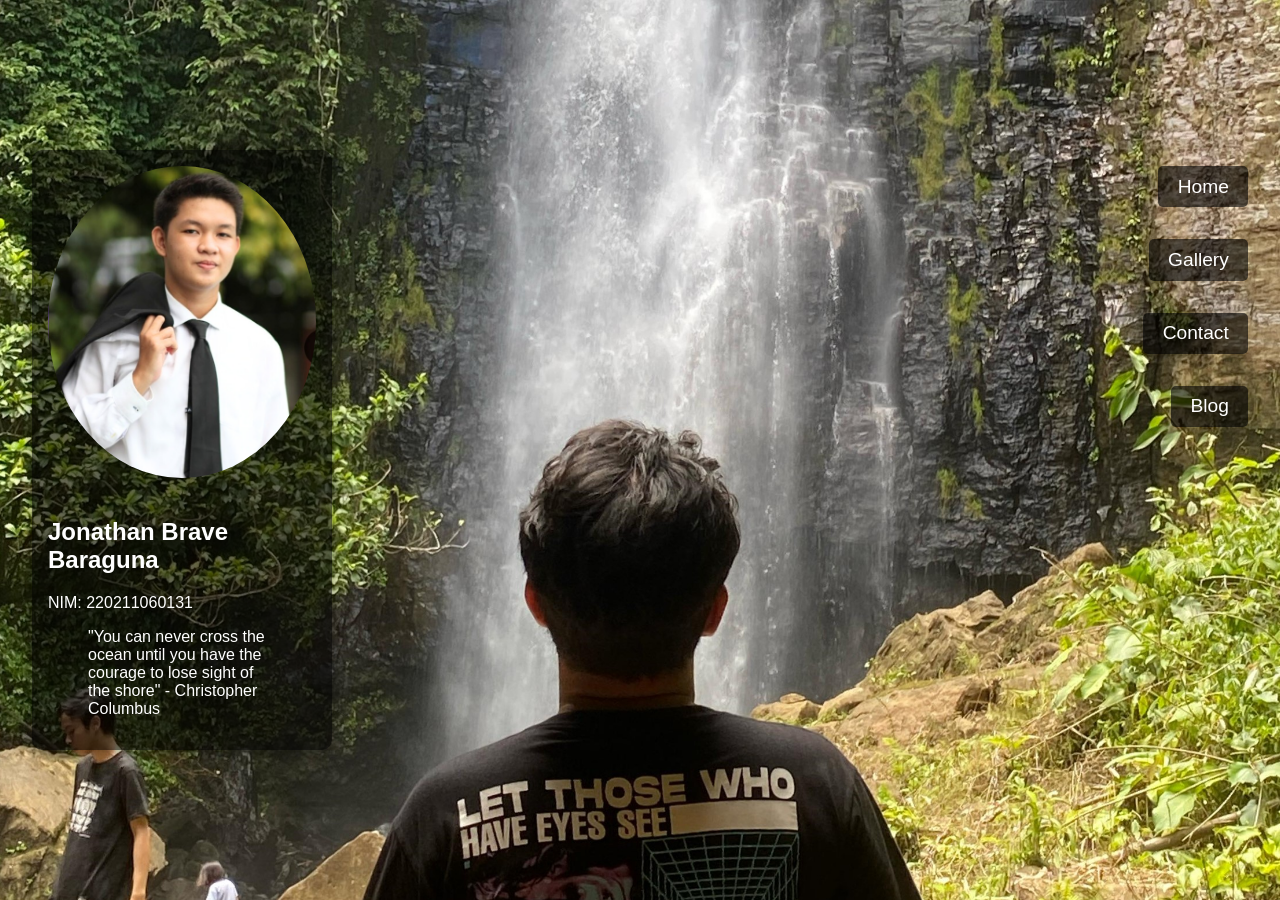
<file: index.html>
<!DOCTYPE html>
<html lang="en">
<head>
    <meta charset="UTF-8">
    <meta name="viewport" content="width=device-width, initial-scale=1.0">
    <title>Homepage</title>
    <link rel="stylesheet" href="homepage3.css">
</head>
<body>
    <div class="container">
        <div class="left">
            <section class="profile">
                <img src="profil dan background/joo.png" alt="Your Photo" class="profile-photo">
                <h2>Jonathan Brave Baraguna</h2>
                <p>NIM: 220211060131</p>
                <blockquote>"You can never cross the ocean until you have the courage to lose sight of the shore" - Christopher Columbus</blockquote>
            </section>
        </div>
        <div class="right">
            <nav>
                <ul>
                    <li><a href="index.html">Home</a></li>
                    <li><a href="gallery.html">Gallery</a></li>
                    <li><a href="contact.html">Contact</a></li>
                    <li><a href="index.php">Blog</a></li>
                </ul>
            </nav>
        </div>
    </div>
    <script src="homepage3.js"></script>
</body>
</html>
</file>
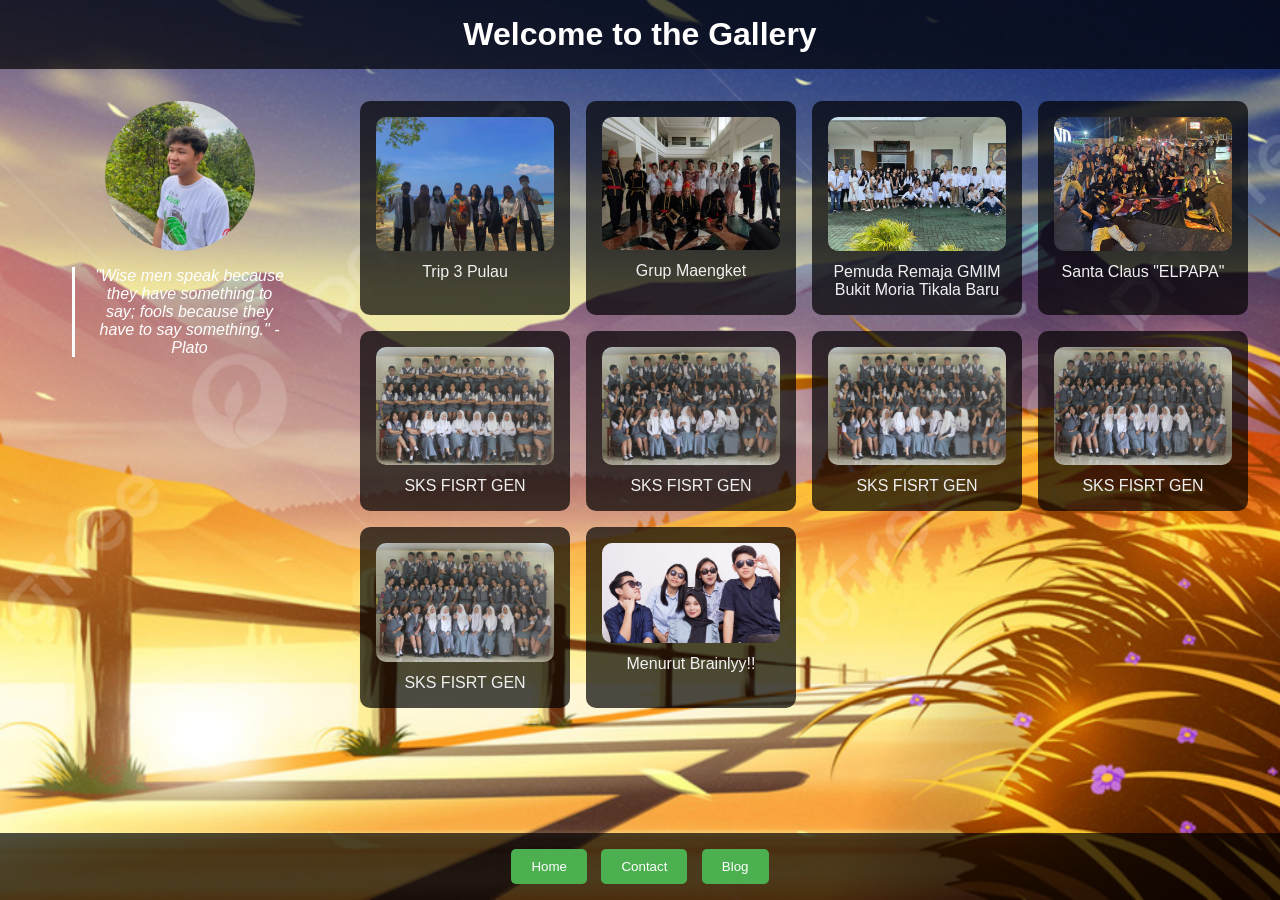
<file: gallery.html>
<!DOCTYPE html>
<html lang="en">
<head>
    <meta charset="UTF-8">
    <meta name="viewport" content="width=device-width, initial-scale=1.0">
    <title>Gallery</title>
    <link rel="stylesheet" href="gallery.css">
</head>
<body>
    <header>
        <h1>Welcome to the Gallery</h1>
    </header>
    <main>
        <aside class="sidebar">
            <img src="profil dan background/IMG-20240402-WA0050.jpg" alt="Your Photo" class="sidebar-photo">
            <blockquote>"Wise men speak because they have something to say; fools because they have to say something." - Plato</blockquote>
        </aside>
        <section class="gallery">
            <div class="gallery-item">
                <img src="gallery/IMG-20221115-WA0056.jpg" alt="Photo 1">
                <p>Trip 3 Pulau</p>
            </div>
            <div class="gallery-item">
                <img src="gallery/IMG-20221121-WA0008.jpg" alt="Photo 2">
                <p>Grup Maengket</p>
            </div>
            <div class="gallery-item">
                <img src="gallery/IMG-20230212-WA0003.jpg" alt="Photo 3">
                <p>Pemuda Remaja GMIM Bukit Moria Tikala Baru</p>
            </div>
            <div class="gallery-item">
                <img src="gallery/IMG-20231211-WA0066.jpg" alt="Photo 4">
                <p>Santa Claus "ELPAPA"</p>
            </div>
            <div class="gallery-item">
                <img src="gallery/IMG-20240520-WA0002.jpg" alt="Photo 5">
                <p>SKS FISRT GEN</p>
            </div>
            <div class="gallery-item">
                <img src="gallery/IMG-20240520-WA0004.jpg" alt="Photo 6">
                <p>SKS FISRT GEN</p>
            </div>
            <div class="gallery-item">
                <img src="gallery/IMG-20240520-WA0006.jpg" alt="Photo 7">
                <p>SKS FISRT GEN</p>
            </div>
            <div class="gallery-item">
                <img src="gallery/IMG-20240520-WA0007.jpg" alt="Photo 8">
                <p>SKS FISRT GEN</p>
            </div>
            <div class="gallery-item">
                <img src="gallery/IMG-20240520-WA0009.jpg" alt="Photo 9">
                <p>SKS FISRT GEN</p>
            </div>
            <div class="gallery-item">
                <img src="profil dan background/DSC00003.JPG" alt="Photo 10">
                <p>Menurut Brainlyy!!</p>
            </div>
            
        </section>
    </main>
    <footer>
        <button onclick="window.location.href='index.html'">Home</button>
        <button onclick="window.location.href='contact.html'">Contact</button>
        <button onclick="window.location.href='index.php'">Blog</button>
    </footer>
    <script src="gallery.js"></script>
</body>
</html>
</file>
<file: homepage3.css>
body {
    margin: 0;
    padding: 0;
    font-family: 'Arial', sans-serif;
    background: url('profil\ dan\ background/Jooo5.jpg') no-repeat center center fixed;
    background-size: cover;
    height: 100vh;
    display: flex;
    align-items: center;
    justify-content: center;
    color: white;
    transition: background-image 1s ease-in-out; /* Menambahkan transisi untuk fade-in */
}

.container {
    display: flex;
    justify-content: space-between;
    width: 100%;
    padding: 2em;
}

.left {
    flex: 1;
    max-width: 300px;
}

.right {
    flex: 1;
    text-align: right;
}

.profile {
    background: rgba(0, 0, 0, 0.6);
    padding: 1em;
    border-radius: 10px;
    box-shadow: 0 0 15px rgba(0, 0, 0, 0.5);
}

.profile-photo {
    max-width: 100%;
    border-radius: 50%;
    margin-bottom: 1em;
}

nav ul {
    list-style: none;
    padding: 0;
    margin: 0;
    display: flex;
    flex-direction: column;
    align-items: flex-end;
}

nav ul li {
    margin: 1em 0;
}

nav ul li a {
    color: white;
    text-decoration: none;
    font-size: 1.2em;
    background: rgba(0, 0, 0, 0.6);
    padding: 0.5em 1em;
    border-radius: 5px;
    transition: background 0.3s, transform 0.3s;
    display: inline-block;
}

nav ul li a:hover {
    background: rgba(255, 255, 255, 0.3);
    transform: translateX(-10px);
}

nav ul li a:before {
    content: '';
    display: inline-block;
    height: 2px;
    width: 0;
    background: white;
    position: absolute;
    bottom: -2px;
    left: 0;
    transition: width 0.3s;
}

nav ul li a:hover:before {
    width: 100%;
}
</file>
<file: gallery.css>
body {
    font-family: Arial, sans-serif;
    margin: 0;
    padding: 0;
    background: url('profil\ dan\ background/pngtree-vector-illustration-of-a-lakeside-walkway-with-beautiful-mountain-scenery-in-picture-image_1831597.jpg') no-repeat center center fixed;
    background-size: cover;
    color: white;
}

header {
    background-color: rgba(0, 0, 0, 0.7);
    color: white;
    padding: 1em 0;
    text-align: center;
    position: -webkit-sticky;
    position: sticky;
    top: 0;
    z-index: 1000;
}

header h1 {
    margin: 0;
}

main {
    display: flex;
    margin: 2em;
}

.sidebar {
    flex: 1;
    margin-right: 2em;
    text-align: center;
}

.sidebar-photo {
    max-width: 150px;
    border-radius: 50%;
    display: block;
    margin: 0 auto 1em;
}

blockquote {
    font-style: italic;
    border-left: 3px solid white;
    padding-left: 1em;
}

.gallery {
    flex: 3;
    display: grid;
    grid-template-columns: repeat(auto-fill, minmax(200px, 1fr));
    gap: 1em;
}

.gallery-item {
    background: rgba(0, 0, 0, 0.7);
    padding: 1em;
    border-radius: 10px;
    text-align: center;
}

.gallery-item img {
    width: 100%;
    border-radius: 10px;
    margin-bottom: 0.5em;
}

.gallery-item p {
    margin: 0;
    color: #f0f0f0;
}

footer {
    background-color: rgba(0, 0, 0, 0.7);
    color: white;
    text-align: center;
    padding: 1em 0;
    position: fixed;
    bottom: 0;
    left: 0;
    width: 100%;
}

/* Menambahkan gaya pada tombol navigasi */
footer button {
    background-color: #4caf50;
    color: white;
    padding: 10px 20px;
    border: none;
    cursor: pointer;
    margin: 0 5px;
    border-radius: 5px;
    transition: background-color 0.3s ease;
}

/* Efek hover pada tombol navigasi */
footer button:hover {
    background-color: #45a049;
}
</file>
